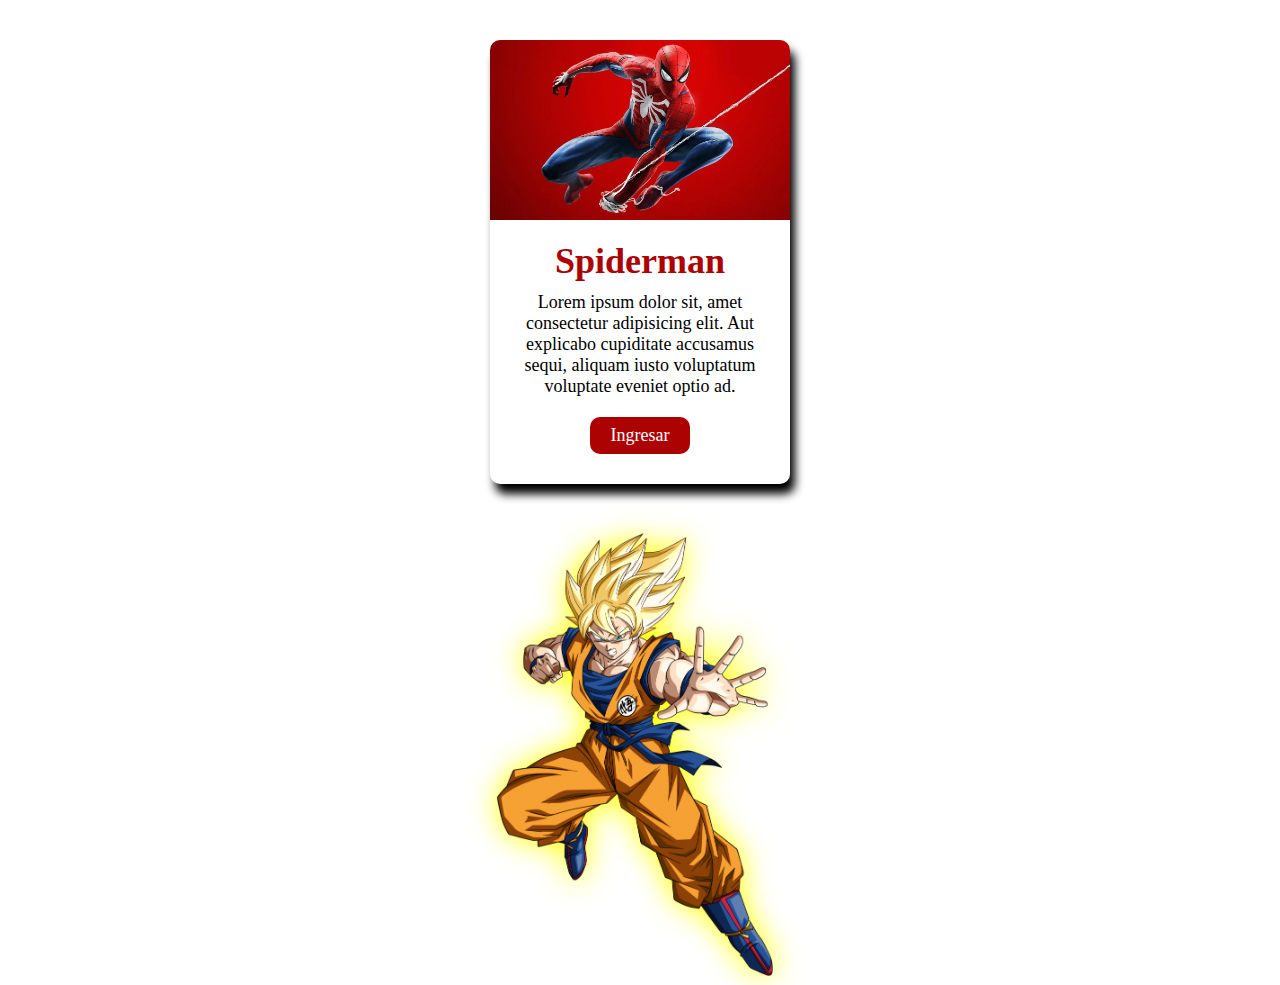
<file: index.html>
<!DOCTYPE html>
<html lang="es">

<head>
  <meta charset="UTF-8">
  <meta name="viewport" content="width=device-width, initial-scale=1.0">
  <title>Document</title>
  <link rel="stylesheet" href="css2/goku.css">
</head>

<body>
  <div class="card">
    <img src="spidy.jpg" alt="spidy" class="img">
    <div class="contenedor">
      <h1 class="titulo">Spiderman</h1>
      <p class="parrafo">
        Lorem ipsum dolor sit, amet consectetur adipisicing elit. Aut explicabo cupiditate accusamus sequi, aliquam
        iusto voluptatum voluptate eveniet optio ad.
      </p>
      <a href="a" class="btn">Ingresar</a>
    </div>
  </div>
  <img src="goku.png" alt="goku" class="goku">
</body>

</html>
</file>
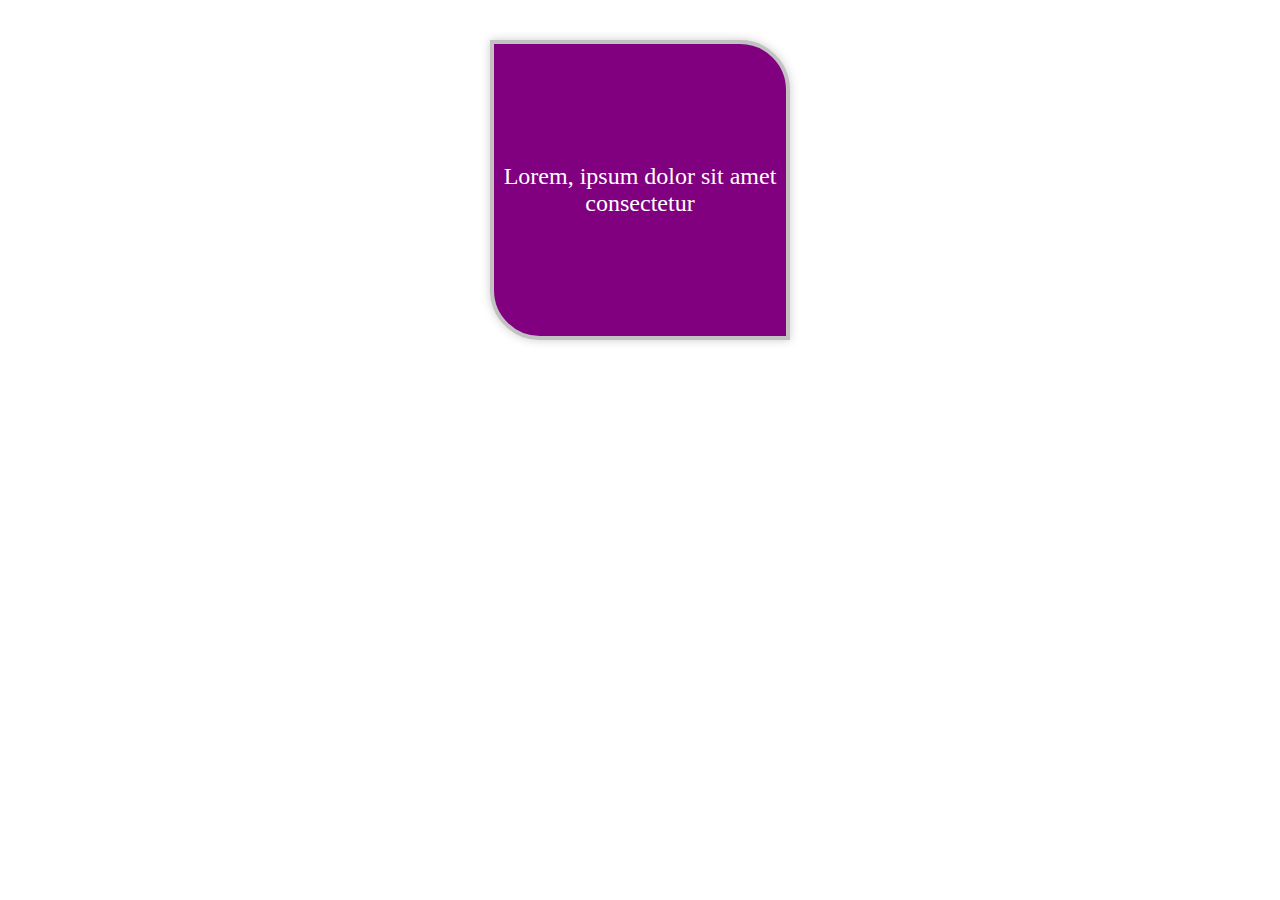
<file: bordes.html>
<!DOCTYPE html>
<html lang="es">
<head>
  <meta charset="UTF-8">
  <meta name="viewport" content="width=device-width, initial-scale=1.0">
  <title>Document</title>
  <link rel="stylesheet" href="css2/bordes.css">
</head>
<body>
  <div class="box">
    Lorem, ipsum dolor sit amet consectetur 
  </div>
</body>
</html>
</file>
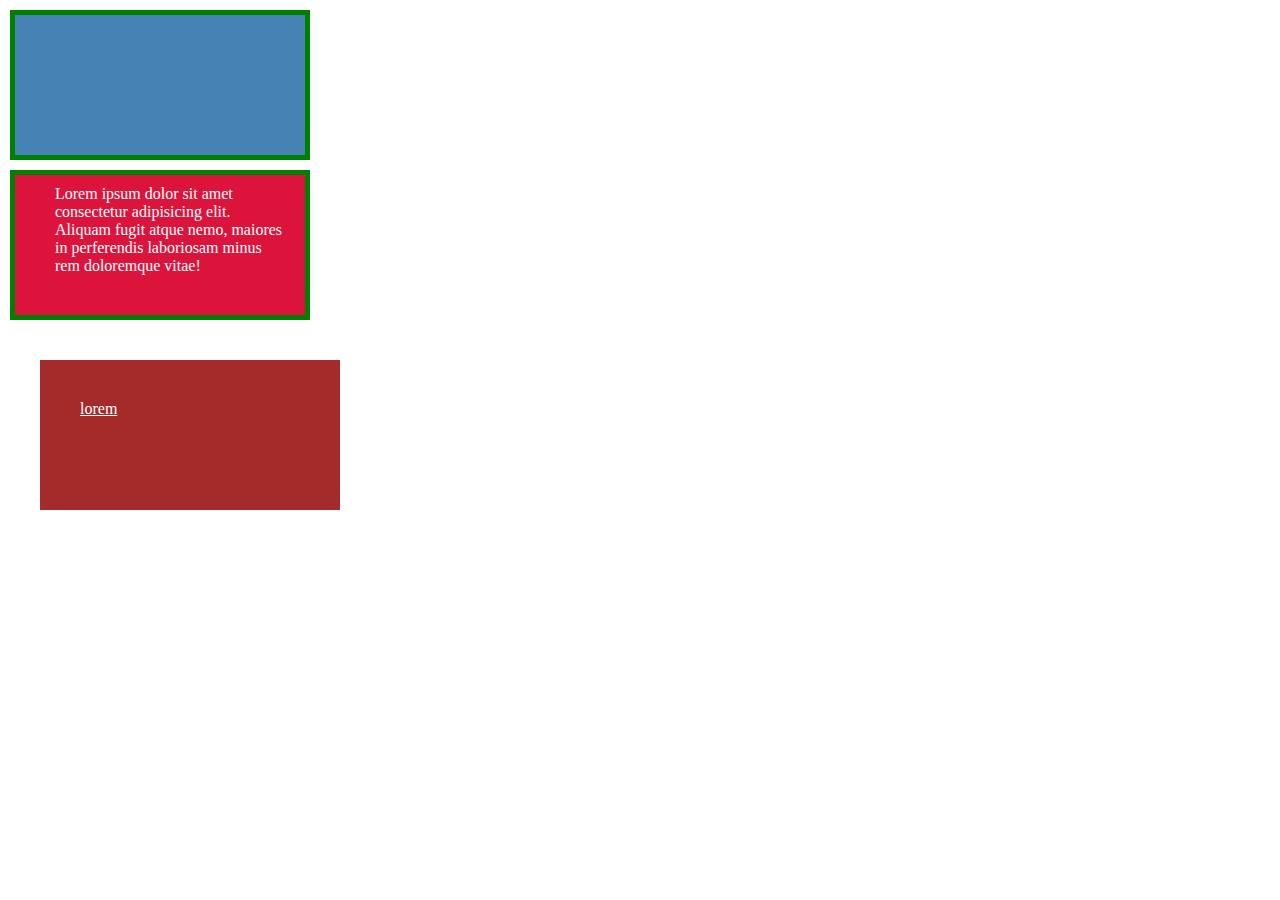
<file: caja.html>
<!DOCTYPE html>
<html lang="en">

<head>
  <meta charset="UTF-8">
  <meta name="viewport" content="width=device-width, initial-scale=1.0">
  <title>Document</title>
  <link rel="stylesheet" href="css2/caja.css">
</head>

<body>
  <div class="caja caja1"></div>
  <div class="caja caja2">
    Lorem ipsum dolor sit amet consectetur adipisicing elit. Aliquam fugit atque nemo, maiores in perferendis laboriosam
    minus rem doloremque vitae!
  </div>
  <a href="" class="caja caja3">
    lorem
  </a>
</body>

</html>
</file>
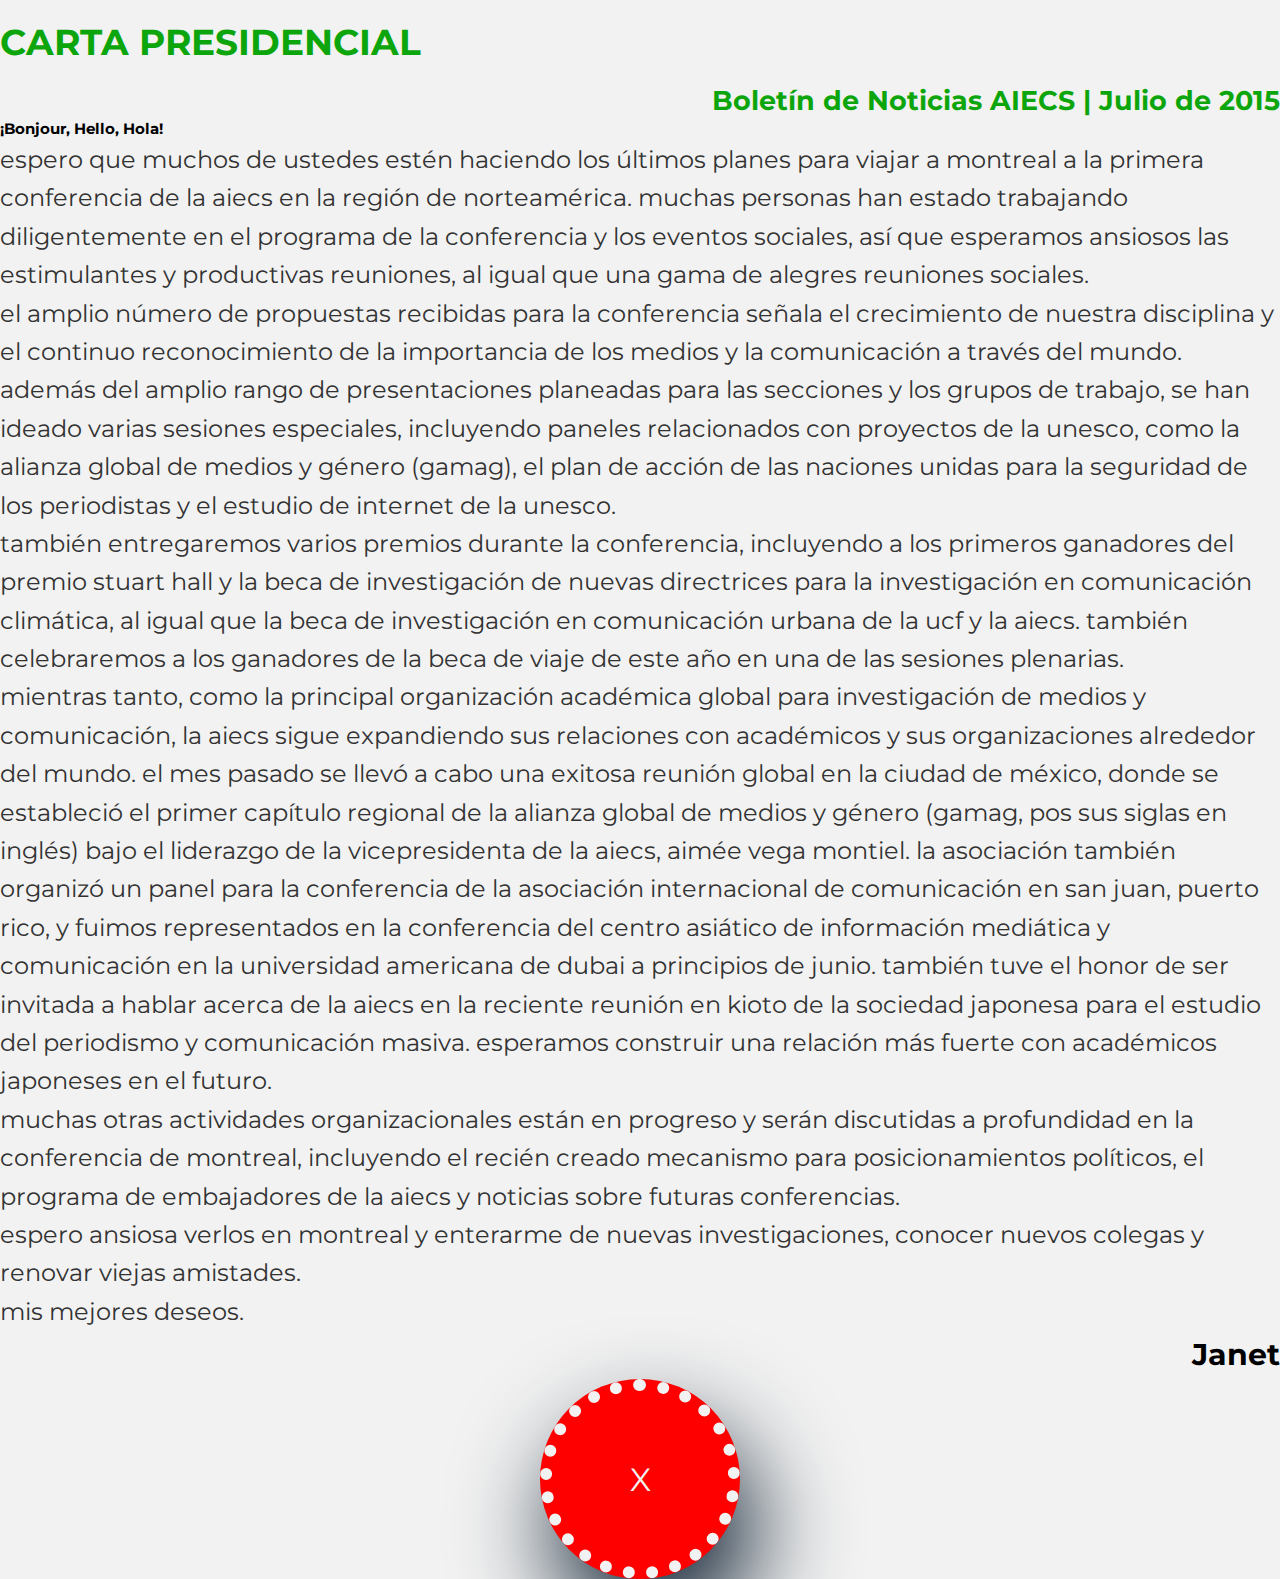
<file: carta.html>
<!DOCTYPE html>
<html lang="es">

<head>
  <meta charset="UTF-8" />
  <meta name="viewport" content="width=device-width, initial-scale=1.0" />
  <title>Carta</title>
  <link rel="stylesheet" href="css2/cartaestilo.css" />
</head>

<body>
  <h1>CARTA PRESIDENCIAL</h1>
  <h2>Boletín de Noticias AIECS | Julio de 2015</h2>
  <p class="bold">¡Bonjour, Hello, Hola!</p>
  <p class="parrafo">
    Espero que muchos de ustedes estén haciendo los últimos planes para viajar
    a Montreal a la primera conferencia de la AIECS en la región de
    Norteamérica. Muchas personas han estado trabajando diligentemente en el
    programa de la conferencia y los eventos sociales, así que esperamos
    ansiosos las estimulantes y productivas reuniones, al igual que una gama
    de alegres reuniones sociales.
  </p>
  <p class="parrafo mayusculas">
    El amplio número de propuestas recibidas para la conferencia señala el
    crecimiento de nuestra disciplina y el continuo reconocimiento de la
    importancia de los medios y la comunicación a través del mundo. Además del
    amplio rango de presentaciones planeadas para las Secciones y los Grupos
    de Trabajo, se han ideado varias Sesiones Especiales, incluyendo paneles
    relacionados con proyectos de la Unesco, como la Alianza Global de Medios
    y Género (GAMAG), el Plan de Acción de las Naciones Unidas para la
    Seguridad de los Periodistas y el Estudio de Internet de la Unesco.
  </p>
  <p class="parrafo">
    También entregaremos varios premios durante la conferencia, incluyendo a
    los primeros ganadores del Premio Stuart Hall y la Beca de Investigación
    de Nuevas Directrices para la Investigación en Comunicación Climática, al
    igual que la Beca de Investigación en Comunicación Urbana de la UCF y la
    AIECS. También celebraremos a los ganadores de la beca de viaje de este
    año en una de las Sesiones Plenarias.
  </p>
  <p class="parrafo">
    Mientras tanto, como la principal organización académica global para
    investigación de medios y comunicación, la AIECS sigue expandiendo sus
    relaciones con académicos y sus organizaciones alrededor del mundo. El mes
    pasado se llevó a cabo una exitosa reunión global en la Ciudad de México,
    donde se estableció el primer capítulo regional de la Alianza Global de
    Medios y Género (GAMAG, pos sus siglas en inglés) bajo el liderazgo de la
    vicepresidenta de la AIECS, Aimée Vega Montiel. La asociación también
    organizó un panel para la Conferencia de la Asociación Internacional de
    Comunicación en San Juan, Puerto Rico, y fuimos representados en la
    conferencia del Centro Asiático de Información Mediática y Comunicación en
    la Universidad Americana de Dubai a principios de junio. También tuve el
    honor de ser invitada a hablar acerca de la AIECS en la reciente reunión
    en Kioto de la Sociedad Japonesa para el Estudio del Periodismo y
    Comunicación Masiva. Esperamos construir una relación más fuerte con
    académicos japoneses en el futuro.
  </p>
  <p class="parrafo">
    Muchas otras actividades organizacionales están en progreso y serán
    discutidas a profundidad en la conferencia de Montreal, incluyendo el
    recién creado Mecanismo para Posicionamientos Políticos, el programa de
    embajadores de la AIECS y noticias sobre futuras conferencias.
  </p>
  <p class="parrafo">
    Espero ansiosa verlos en Montreal y enterarme de nuevas investigaciones,
    conocer nuevos colegas y renovar viejas amistades.
  </p>
  <p class="parrafo">Mis mejores deseos.</p>
  <p class="bold derecha ">Janet</p>
  <a href="#">x</a>
</body>

</html>
</file>
<file: css2/goku.css>
*{
  margin: 0;
  padding: 0;
  box-sizing: border-box;
}
body{
  font-size: 18px;
}
.card{
  width: 300px;
  margin: 40px auto;
  box-shadow: 5px 10px 10px #000;
  border-radius: 10px;
  padding: 0 0 30px;
}
.img{
  border-radius: 10px 10px 0 0;
  width: 100%;
  object-fit: cover;
  height: 180px;
  display: block;
}
.contenedor{
  width: 90%;
  margin: 0 auto;
}
.titulo{
  text-align: center;
  color: #ac0202;
  margin: 20px 0 10px;
}
.parrafo{
  text-align: center;
}
.btn{
  background: #ac0202;
  color: #fff;
  text-decoration: none;
  display: block;
  width: 100px;
  padding: 8px ;
  text-align: center;
  margin: 0 auto;
  margin-top: 20px;
  border-radius: 10px;
}

.goku{
  width: 300px;
  display: block;
  margin: 0 auto;
  filter: drop-shadow(0px 0px 15px yellow);  
}
</file>
<file: css2/bordes.css>
*{
  margin: 0;
  padding: 0;
  box-sizing: border-box;
}
body{
  font-size: 24px;
}
.box{
  width: 300px;
  height: 300px;
  background: purple;
  place-content: center;
  text-align: center;
  color: #ffff;
  margin: 40px auto;
  border: solid 4px #c2c2c2;
  border-top-right-radius: 50px;
  border-bottom-left-radius: 50%;
  border-radius: 0 50px;
  box-shadow: 0px 0px 10px rgba(151, 150, 150, 0.481);
}
</file>
<file: css2/caja.css>
*{
  margin: 0;
  padding: 0;
  box-sizing: border-box;
}
body{
  color: #fff;
}
.caja{
  width: 300px;
  height: 150px;
}

.caja1{
  background-color: steelblue;
  padding: 10px 20px 30px 40px;
  border: solid 5px green;
  margin: 10px;
  box-sizing: border-box;
}
.caja2{
  background-color: crimson;
  padding: 10px 20px 30px 40px;
  border: solid 5px green;
  margin: 10px;
  box-sizing: border-box;
}
.caja3{
  background-color: brown;
  padding: 40px;
  margin: 40px;
  display: block;
  color: #fff;
}
</file>
<file: css2/cartaestilo.css>
@import url('https://fonts.googleapis.com/css2?family=Montserrat:ital,wght@0,100..900;1,100..900&display=swap');
*{
  margin: 0;
  padding: 0;
  box-sizing: border-box;
}

body{
  background: #f2f2f2;
  padding: 20 px;
  font-size: 18px;
  font-family: "Montserrat", sans-serif;
}

h1{
  margin: 20px 0;
}

h2{
  text-align: right;
}

h1,h2{
  color: rgb(12, 166, 12);
}
.mayusculas{
  text-transform: uppercase;
}

p.parrafo{
  font-size: 24px;
  color: #323232;
  text-transform: lowercase;
}
p.bold{
  font-weight: bold;
  font-size: 15px;
}

p.derecha{
  text-align: right;
  font-size: 30px;
}
p{
  font-size: 28px;
  line-height: 1.6;
}
p{
  font-size: 12px;
}

a{
  font-size: 32px;
  color: #f2f2f2;
  background: red;
  text-decoration: none;
  text-transform: capitalize;
  padding: 20px;
  display: block;
  text-align: center;
  width: 200px;
  height: 200px;
  margin:  auto;
  border-radius: 50%;
  place-content: center;
  border: dotted 12px #f2f2f2;
  box-shadow: 15px 50px 100px  #123;
}
</file>
